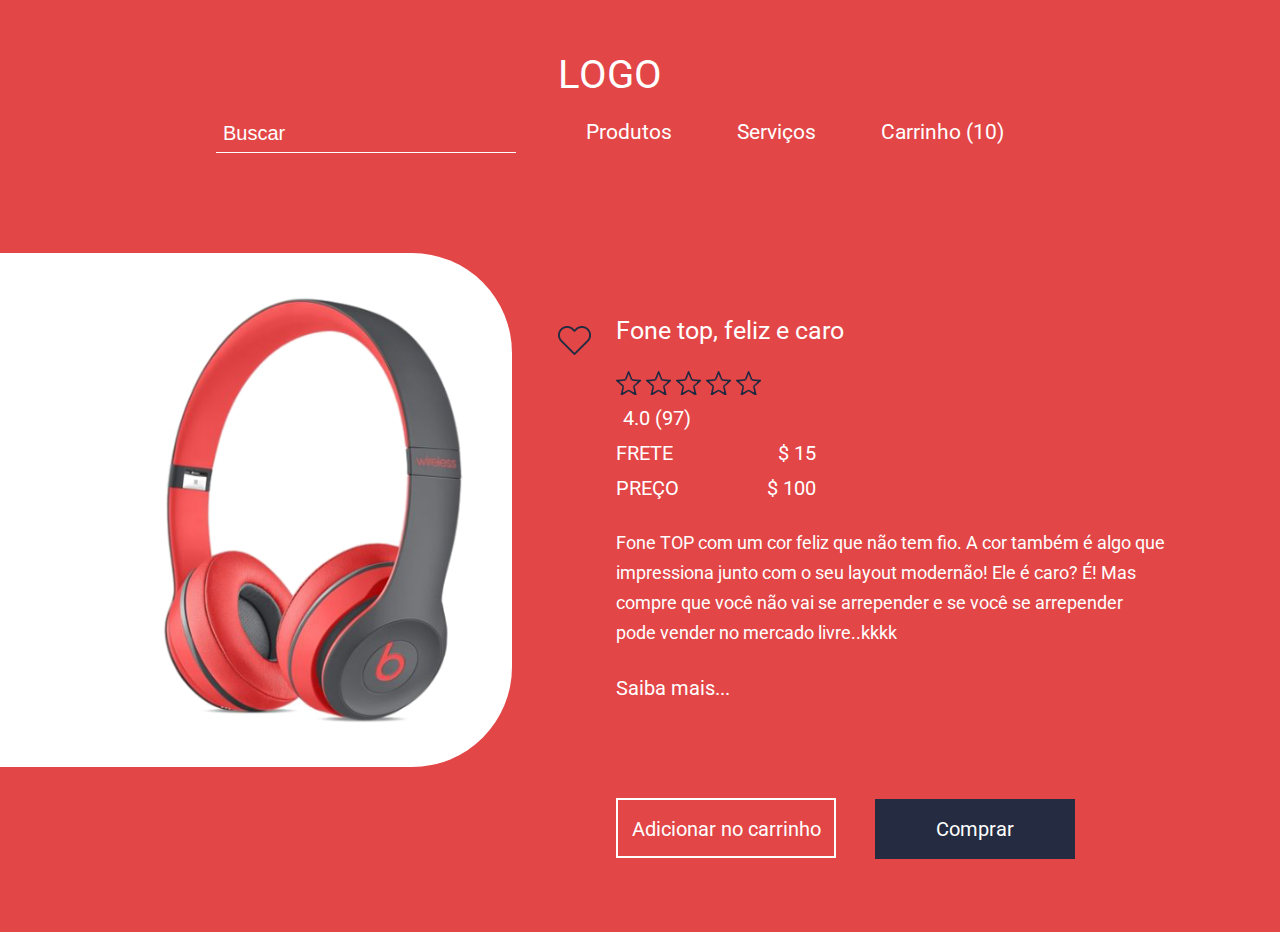
<file: index.html>
<!DOCTYPE html>
<html lang="pt-BR">
    <head>
        <meta charset="utf-8">
        <meta name="viewport" content="width=device-width, initial-scale=1.0">
        <meta http-equiv="X-UA-Compatible" content="ie=edge">
        <title>Loja de Fone</title>

        <link rel="shortcut icon" type="image/png" href="img/favicon.ico"/>

        <link href="https://fonts.googleapis.com/css?family=Roboto:300,400,700" rel="stylesheet">

        <link rel="stylesheet" href="css/reset.css">
        <link rel="stylesheet" href="css/base.css">
        <link rel="stylesheet" href="css/container-store.css">
        <link rel="stylesheet" href="css/header-store.css">
        <link rel="stylesheet" href="css/input-search.css">
        <link rel="stylesheet" href="css/photo-product.css">
        <link rel="stylesheet" href="css/wrap-product.css">
        <link rel="stylesheet" href="css/product-store.css">
        <link rel="stylesheet" href="css/button-store.css">
    </head>

    <body>
        <div class="container-store">
            <header class="header-store">
                <h1 class="title">Logo</h1>
                <nav class="navigation">
                   <form class="input-search">
                        <input class="content" type="search" placeholder="Buscar">
                        <input class="icon -open -active" type="image" src="img/searchOpen.svg">
                        <input class="icon -close" type="image" src="img/close.svg">
                   </form>
                   <ul id="menu" class="list">
                        <li class="item -menu"><a class="menu" href="#menu">Menu</a></li>
                        <li class="item">
                            <a class="action" href="http://collabcode.training">Produtos</a>
                        </li>
                        <li class="item">
                            <a class="action" href="http://collabcode.training">Serviços</a>
                        </li>
                        <li class="item -last">
                            <a class="action" href="http://collabcode.training">Carrinho (10)</a>
                        </li>
                    </ul>
                </nav>
            </header>
            <figure class="photo-product">
                <img class="imgProduct" src="img/imgHeadphone.png" alt="Imagem de fone de ouvido">
            </figure>
            <section class="wrap-product">
                <dl class="product-store">
                    <dt class="title">Fone top, feliz e caro</dt>
                    <dl class="item -heart">
                        <img class="icon" src="img/heart.png" alt="botão Like">
                        <img class="icon -active" src="img/heart-active.png" alt="botão Like">
                    </dl>
                    <dl class="item -star">
                        <ol>
                            <li class="star">
                                <img class="icon" src="img/star.png" alt="estrela">
                                <img class="icon -active" src="img/star-active.png" alt="estrela">
                            </li>
                            <li class="star">
                                <img class="icon" src="img/star.png" alt="estrela">
                                <img class="icon -active" src="img/star-active.png" alt="estrela">
                            </li>
                            <li class="star">
                                <img class="icon" src="img/star.png" alt="estrela">
                                <img class="icon -active" src="img/star-active.png" alt="estrela">
                            </li>
                            <li class="star">
                                <img class="icon" src="img/star.png" alt="estrela">
                                <img class="icon -active" src="img/star-active.png" alt="estrela">
                            </li>
                            <li class="star">
                                <img class="icon" src="img/star.png" alt="estrela">
                                <img class="icon -active" src="img/star-active.png" alt="estrela">
                            </li>
                        </ol>
                    </dl>
                    <dl class="item">4.0 (97)</dl>
                    <dl class="item -info"><strong class="contrast">Frete</strong> $ 15</dl>
                    <dl class="item -info -last"><strong class="contrast">Preço</strong> $ 100</dl>
                    <dd class="text">
                        Fone TOP com um cor feliz que não tem fio. A cor também é algo que impressiona junto com o  seu layout modernão! Ele é caro? É! Mas compre que você não vai se arrepender e se você se arrepender pode vender no mercado livre..kkkk
                    </dd>
                    <dd class="more">
                        <a class="action" href="">Saiba mais...</a>
                    </dd>
                </dl>
                <div class="buttons">
                    <button class="button-store -second">Adicionar no carrinho</button>
                    <a class="button-store" href="comprar.html">Comprar</a>
                </div>
            </section>
        </div>
        <script src="js/header-store.js"></script>
        <script src="js/product-store.js"></script>
        <script src="js/home.js"></script>
        <script src="js/input-search.js"></script>
    </body>
</html>
</file>
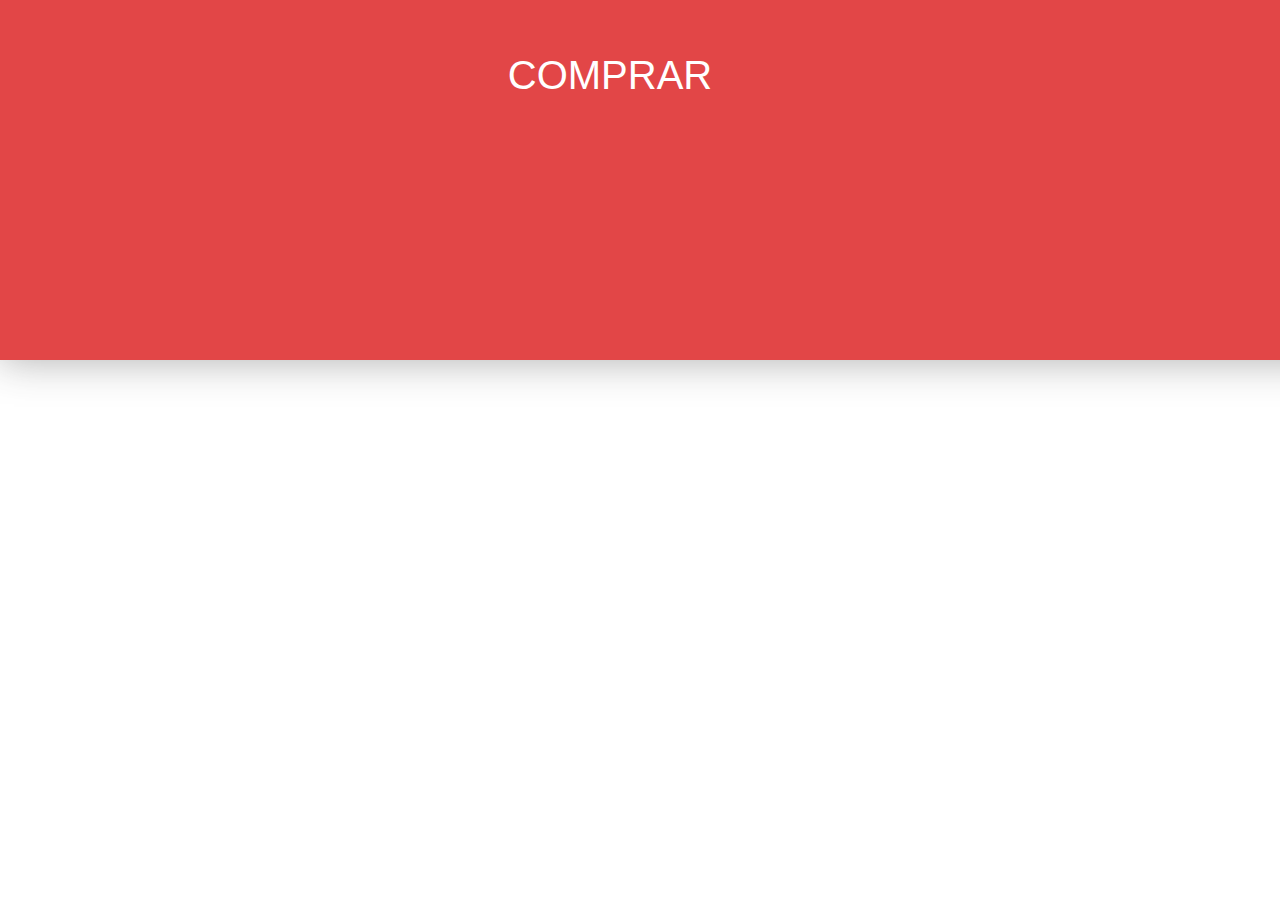
<file: comprar.html>
<!DOCTYPE html>
<html>
    <head>
        <meta charset="utf-8">
        <title>Loja de Fone</title>
        <link rel="stylesheet" href="css/reset.css">
        <link rel="stylesheet" href="css/container-store.css">
        <link rel="stylesheet" href="css/header-store.css">
    </head>

    <body>
        <div class="container-store">
            <header class="header-store">
                <h1 class="title">Comprar</h1>
            </header>
        </div>
    </body>
</html>
</file>
<file: css/base.css>
html,
body {
    height: 100%;
}

body {
    background-color: #252a34;
    background-image: linear-gradient(to top, #ff2e63, #252a34);
}

@media (max-width: 410px) {
    html,
    body {
        overflow-x: hidden;
    }
}
</file>
<file: css/container-store.css>
.container-store {
    width: 90%;
    max-width: 1335px;
    background-color: #e24647;
    padding: 55px 60px 165px 0;
    position: absolute;
    left: 50%;
    top: 50%;
    transform: translateX(-50%) translateY(-50%);
    -webkit-box-shadow: 0px 0px 39px 0px rgba(50, 50, 50, 0.4);
    -moz-box-shadow: 0px 0px 39px 0px rgba(50, 50, 50, 0.4);
    box-shadow: 0 0 39px 0 rgba(50, 50, 50, 0.4);


}

@media (max-width: 1490px), (max-height: 900px) {
    .container-store {
        position: static;
        transform: none;
        width: 100%;
        max-width: 100%;
    }   
}

@media (max-height: 940px) {
    .container-store {
        max-width: 1335px;
        margin-left: auto;
        margin-right: auto;
    }   
}

@media (max-width: 990px) {
    .container-store {
        padding-right: 0px;
    }
}

@media (max-width: 940px) {
    .container-store {
        padding-bottom: 100px;
    }
}
</file>
<file: css/header-store.css>
.header-store {
    color: #FFFFFF;
    margin: 0 0 100px 60px;
    z-index: 10;
}

.header-store > .title {
    font-size: 40px;
    font-family: 'Roboto', sans-serif;
    text-transform: uppercase;
    float: left;
    cursor: pointer;
}

.header-store > .navigation {
    float: right;
    font-family: 'Roboto', sans-serif;
    font-size: 21px;
}

.header-store .list {
    display: inline-block;
}

.header-store .item.-menu {
    display: none;
}

.header-store .item {
    display: inline-block;
    margin-right: 60px;
    vertical-align: bottom;
    position: relative;
}

.header-store .action {
    display: inline-block;
    color: inherit;
    text-decoration: none;
}

.header-store .item.-last {
    margin-right: 0;
}

.header-store .action:after {
  content:'';
  height: 1px;
  width: 100%;
  display: block;
  background-color: #e1ebe4;
  bottom: 0;
  transform: scaleX(0);
  transform-origin: center left; /* ordem eixo Y e X */
  transition: transform 300ms linear;
}

.header-store .action:hover:after {
    transform: scaleX(1);
}

@media (max-width: 1450px) {
    .header-store {
        margin-right: 60px;
    }
}

@media (max-width: 1335px) {
    .header-store {
        margin-left: 0;
    }

    .header-store > .title {
        float: none;
        text-align: center;
        margin-bottom: 20px;
    }

    .header-store > .navigation {
        float: none;
        text-align: center;
        margin: 0;
    }
}

@media (max-width: 940px) {
    .header-store {
        margin: 0 0 40px 0;
    }
}

@media (max-width: 550px) {
    .header-store > .navigation {
        display: flex;
        justify-content: center;

    }

    .header-store .item {
        margin-right: 20px;
    }
}

@media (max-width: 410px) {
    .header-store {
        margin: 0 0 20px 0;
    }

    .header-store .item.-menu {
        display: block;
        background: url(../img/bars.svg) #fff no-repeat center;
        background-size: 60%;
        text-indent: -9999px;
        width: 39px;
        height: 39px;
        position: absolute;
        top: 0px;
        left: 0px;
        margin: 0;
        cursor: pointer;
        transform: translateX(-100%);
        transition: transform 300ms 100ms linear;
    }

    .header-store .list {
        background-color: rgba(255, 255, 255, 0.9);
        color: #000;
        width: 100%;
        position: absolute;
        top:0;
        right: 0;
        padding: 50px 0 20px 0;
        transform: translateX(100%);
        transition: transform 300ms linear;
        z-index: 2;
    }

    .header-store .list.-active {
        transform: translateX(0);
    }

    .header-store .list.-active .item.-menu {
        background: url(../img/close.svg) #fff no-repeat center;
        background-size: 50%;
        transform: translateX(0);
        transition: none;
        cursor: pointer;
    }

    .header-store .item {
        display: block;
        margin-bottom: 20px;
    }
}
</file>
<file: css/input-search.css>
.input-search {
    display: inline-block;
}

.input-search > .icone {
    display: none;
}

.input-search > .content {
    display: inline-block;
    background: transparent;
    border: none;
    border-bottom: 1px solid #FFFFFF;
    color: inherit;
    font-family: Arial;
    font-size: 20px;
    padding: 7px;
    width: 300px;
    margin-right: 65px;
}

.input-search > .content::placeholder {
    color: #FFF;
}

.input-search > .icon {
    display: none;
}

@media (max-width: 990px) {
    .input-search {
        position: absolute;
        top: 0;
        left: 0;
        background-color: #fff;
        transform: translateX(-90%);
        transition: transform 300ms linear;
    }

    .input-search.-active {
        transform: translateX(0);
        transition: transform 300ms linear;
    }

    .input-search > .content::placeholder {
        color: #000;
    }

    .input-search > .icon {
        display: none;
        width: 20px;
        vertical-align: middle;
        padding-right: 10px;
    }

    .input-search .icon.-active {
        display: inline-block;
    }
}

@media (max-width: 410px) {
    .input-search {
        position: absolute;
        top: 0;
        left: 0;
        background-color: #fff;
        transform: translateX(-86%);
        transition: transform 300ms linear;
    }
    .input-search > .content {
        padding: 6.5px;
        width: 175px;
    }
}
</file>
<file: css/photo-product.css>
.photo-product {
    position: relative;
    background-color: #fff;
    display: inline-block;
    width: 40%;
    vertical-align: middle;
    margin-right: 150px;
    border-radius: 0 150px 150px 0;
}

.photo-product::before {
    content: '';
    position: absolute;
    left: 0;
    width: 100%;
    height: 100%;
    background-color: #ffffff;
    transform: translateX(-100%);
    box-shadow: inset 0 0 20px 0 rgba(126, 125, 125, 0.4)
}

.photo-product > .imgProduct {
    width: 95%;
    margin: 25px 0 0 70px;
}

@media (max-width: 1335px) {
    .photo-product {
        width: 40%;
        margin-right: 100px;
        border-radius: 0 100px 100px 0;
    }
}

@media (max-width: 940px) {
    .photo-product {
        background-image: none;
        background-color: #fff;
        display: block;
        width: 100%;
        padding: 0;
        border-radius: 0;
        text-align: center;
        margin: 0 auto 30px auto;
    }
    .photo-product > .imgProduct {
        width: 70%;
        margin: 0;
        padding-top: 20px;
    }
}
</file>
<file: css/wrap-product.css>
.wrap-product {
    display: inline-block;
    width: 45%;
    vertical-align: middle;
    position: relative;
}

.wrap-product > .buttons {
    position: absolute;
    bottom: 0;
    transform: translateY( calc( 100% + 98px ) );
}

@media (max-width:1335px) {
   .wrap-product {
        width: 43%;
    }
}

@media (max-width:940px) {
   .wrap-product {
        width: 100%;
        margin: 0;
        text-align: center;
    }

    .wrap-product > .buttons {
        position: relative;
        bottom: 80px;
    }
}

@media (max-width:410px) {
    .wrap-product > .buttons {
        position: relative;
        bottom: 150px;
    }
}
</file>
<file: css/product-store.css>
.product-store {
    font-family: 'Roboto', sans-serif;
    font-size: 15px;
    line-height: 20px;
    color: #FFF;
}

.product-store > .title {
    font-size: 25px;
    margin-bottom: 50px;
    display: inline-block;
}

.product-store > .item {
    font-size: 20px;
    margin-bottom: 30px;
}

.product-store > .item.-heart {
    position: absolute;
    top: 5px;
    transform: translateX(-100%);
    left: -47px;
    cursor: pointer;
}

.product-store > .item.-star {
    margin-bottom: 10px;
    cursor: pointer;
}

.product-store > .item .icon {
    transition: transform 100ms linear;
}

.product-store > .item .icon:hover {
    transform: scale(1.2);
}

.product-store .icon.-active {
    display: none;
}

.product-store > .item.-active .icon {
    display: none;
}

.product-store > .item.-active .icon.-active {
    display: inline-block;
}

.product-store .star {
    display: inline-block;
}

.product-store .star.-active > .icon {
    display: none;
}

.product-store .star.-active > .-active {
    display: block;
}

.product-store > .item.-star + .item {
    margin-left: 7px;
}

.product-store > .item.-info {
    width: 200px;
    text-align: right;
}

.product-store > .item.-last {
    margin-bottom: 60px;
}

.product-store .contrast {
    text-transform: uppercase;
    float: left;
}

.product-store > .text {
    font-size: 18px;
    line-height: 30px;
    margin-bottom: 30px;
}

.product-store .action {
    color: inherit;
    font-size: 20px;
    text-decoration: none;
}

@media (max-width:1335px) {
    .product-store > .title {
        margin-bottom: 30px;
    }

    .product-store > .item {
        margin-bottom: 15px;
    }

    .product-store > .item.-last {
        margin-bottom: 30px;
    }
    .product-store > .item.-heart {
        left: -25px;
    }
}

@media (max-width:940px) {
    .product-store > .title {
        display: block;
        margin-left: 20px;
    }

    .product-store > .item.-info {
        display: block;
    }

    .product-store > .item {
        display: inline-block;
    }

    .product-store > .item.-heart {
        position: relative;
        transform: translateX(10%) translateY(-180%);
    }

    .product-store > .item.-star {
        margin-bottom: 30px;
        cursor: pointer;
        margin-right: 10px;
        margin-left: -20px;
    }

    .product-store > .item.-info {
        margin-left: auto;
        margin-right: auto;
    }

    .product-store > .text {
        margin: 0 30px 30px;
    }
}
</file>
<file: css/button-store.css>
.button-store {
    display: inline-block;
    box-sizing: border-box;
    background-color: #252c41;
    color: #ffffff;
    font-family: 'Roboto', sans-serif;
    font-size: 20px;
    width: 200px;
    height: 60px;
    text-align: center;
    line-height: 60px;
    text-decoration: none;
    border: none;
    bottom: 0;
    cursor: pointer;
    transition: all 300ms linear;
}

.button-store:hover,
.button-store:focus {
    background-color: #FFFFFF;
    color: #e24647;
}

.button-store:active {
    transform: scale(0.9);
}

.button-store.-second { 
    background-color: transparent;
    border: 2px #fff solid;
    width: 220px;
    line-height: 56px;
    margin-right: 35px;
}

.button-store.-second:hover,
.button-store.-second:focus {
    background-color: #FFFFFF;
    color: #e24647;
}

.button-store > button,
.button-store > a {
    font-size: inherit;
    background-color: inherit;
    border: none;
    color: inherit;
    text-decoration: inherit;
}

@media (max-width:1080px) {
    .button-store {
        font-size: 18px;
        width: 180px;
        height: 40px;
        line-height: 40px;
    }
    .button-store.-second {
        background-color: transparent;
        border: 2px #fff solid;
        width: 200px;
        line-height: 36px;
        margin-right: 20px;
    }
}

@media (max-width:410px) {
    .button-store,
    .button-store.-second {
        display: block;
        margin: 0 auto;
        width: 80%;
    }
    .button-store.-second {
        margin-bottom: 15px;
        width: 80%;
    }
}
</file>
